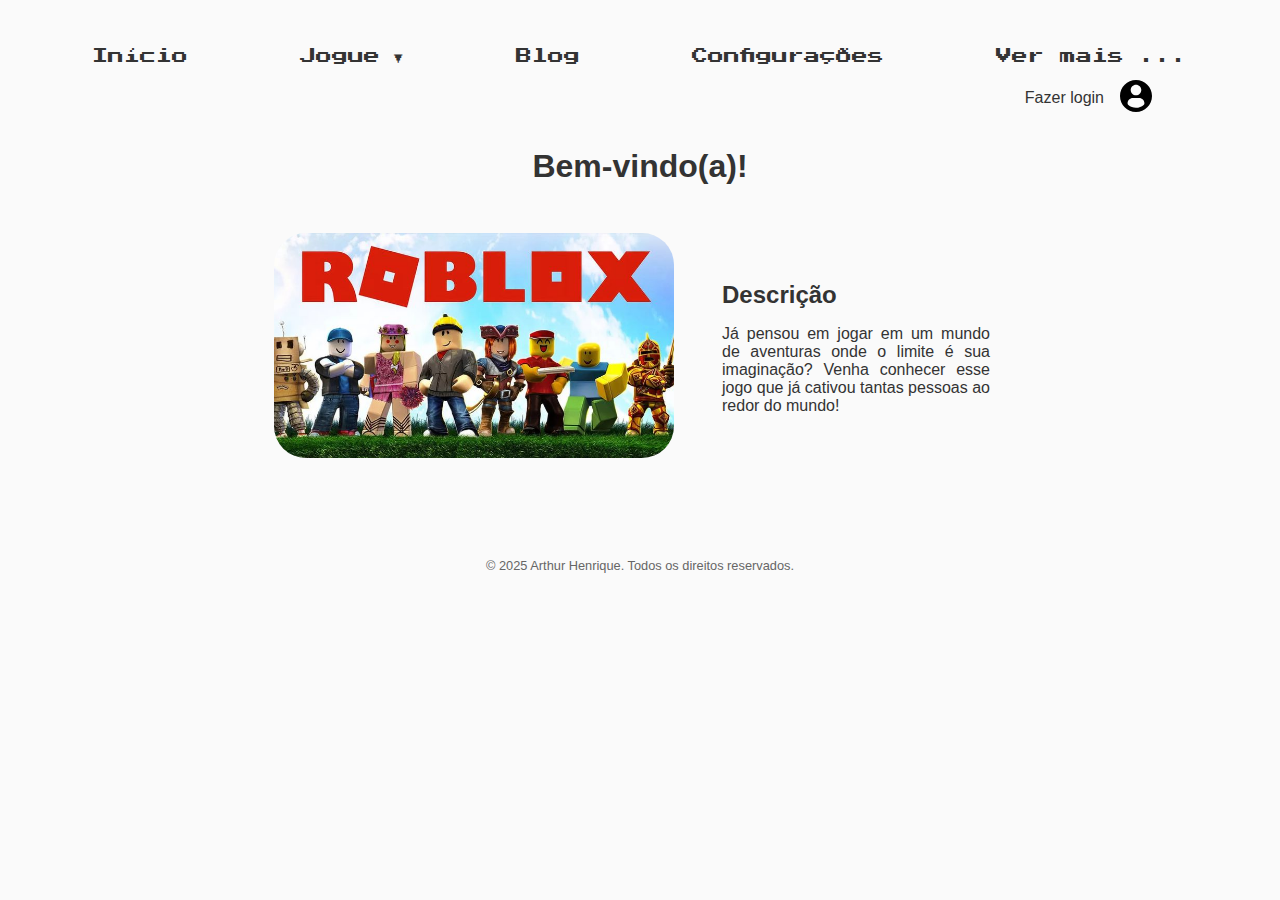
<file: index.html>
<!DOCTYPE html>
<html lang="pt-BR">
<head>
    <meta charset="UTF-8">
    <meta name="viewport" content="width=device-width, initial-scale=1.0">
    <title>Arhtur Henrique - Início</title>
    <link rel="shortcut icon" href="./assets/favicon.ico" type="image/x-icon">
    <link rel="stylesheet" href="style.css">
    <link rel="preconnect" href="https://fonts.googleapis.com">
    <link rel="preconnect" href="https://fonts.gstatic.com" crossorigin>
    <link href="https://fonts.googleapis.com/css2?family=Press+Start+2P&family=Raleway:ital,wght@0,100..900;1,100..900&display=swap" rel="stylesheet">
</head>
<body>
    <header>
        <nav>
            <ul>
                <li><a href="./index.html">Início</a></li>
                <li class="menu-jogue">
                    <a href="./jogue.html">Jogue</a>
                    <ul class="submenu">
                        <li><a href="https://www.roblox.com/pt">Roblox</a></li>
                    </ul>
                </li>
                <li><a href="./blog.html">Blog</a></li>
                <li><a href="./config.html">Configurações</a></li>
                <li><a href="./mais.html">Ver mais ...</a></li>
            </ul>
        </nav>

        <div class="login-area">
            <figure>
                <span>Fazer login</span>
                <a href="./login.html">
                    <img src="./assets/profile.svg" alt="ícone de login para a área do usuário" id="loginIcon">
                </a>
            </figure>
        </div>
    </header>

    <main>
        <h1 id="saudacao">Bem-vindo(a)!</h1>
        <div id="bannerDescricao">
            <figure id="containerBanner">
                <img id="banner" src="./assets/banner.jpeg" alt="Imagem de vários personagens">
            </figure>
            <div id="containerDescricao">
                <h2>Descrição</h2>
                <p id="textoDescricao">Já pensou em jogar em um mundo de aventuras onde o limite é sua imaginação? Venha conhecer esse jogo que já cativou tantas pessoas ao redor do mundo!</p>
            </div>
        </div>
    </main>

    <footer>
        <p>© 2025 Arthur Henrique. Todos os direitos reservados.</p>
    </footer>
</html>
</file>
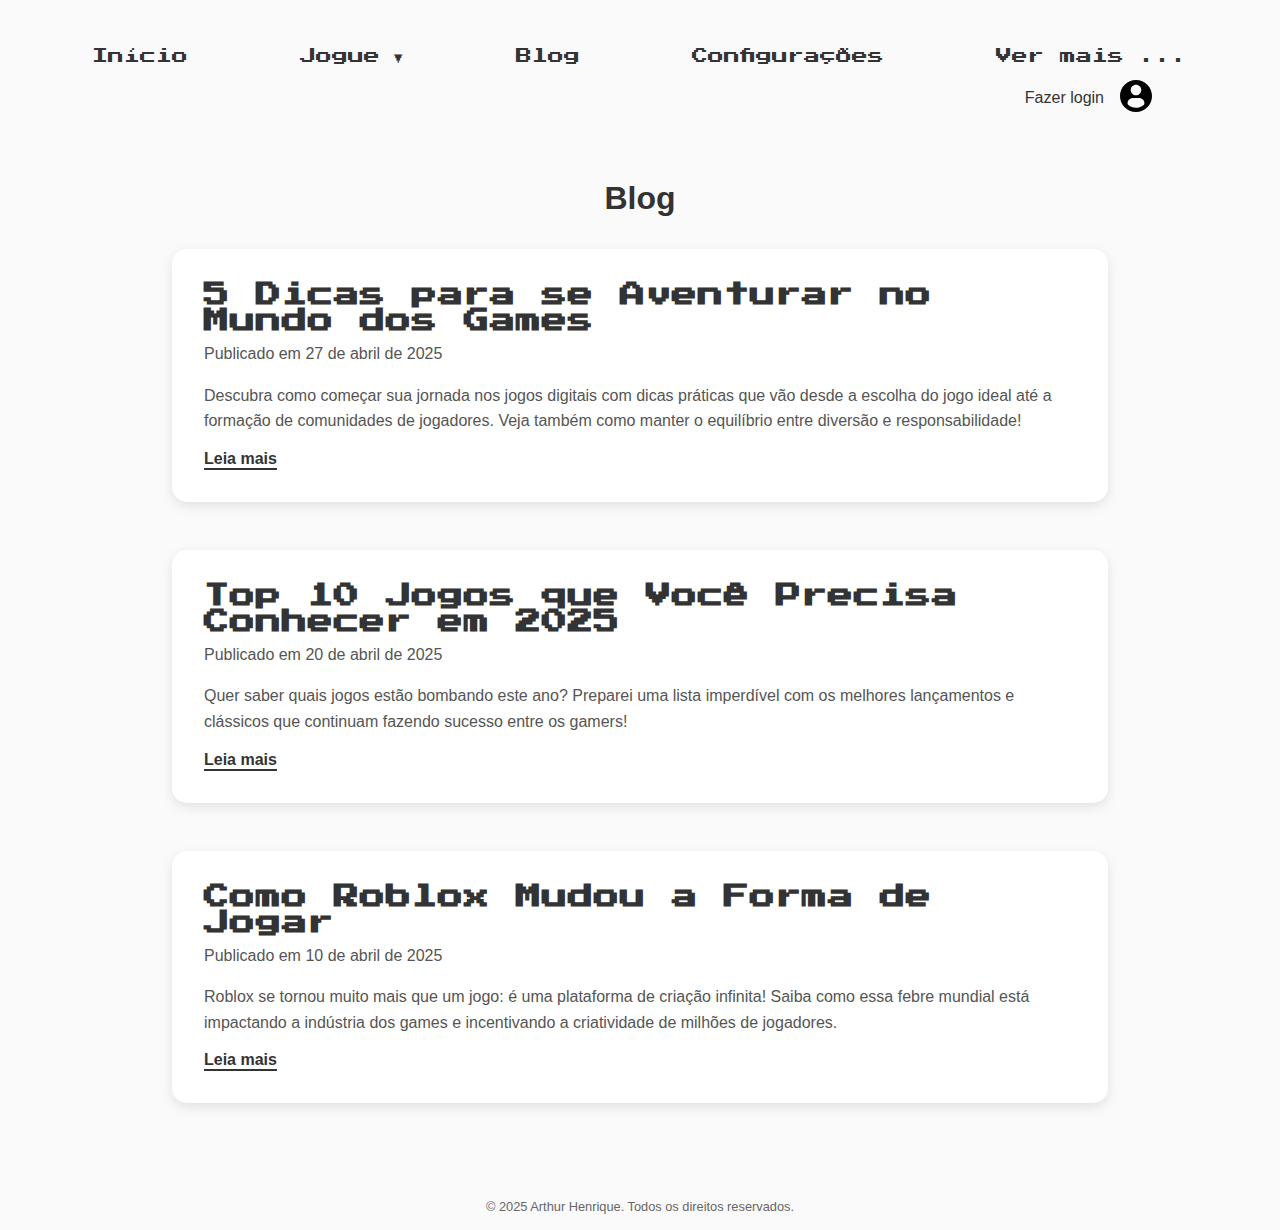
<file: blog.html>
<!DOCTYPE html>
<html lang="pt-BR">
<head>
    <meta charset="UTF-8">
    <meta name="viewport" content="width=device-width, initial-scale=1.0">
    <title>Arhtur Henrique - Blog</title>
    <link rel="shortcut icon" href="./assets/favicon.ico" type="image/x-icon">
    <link rel="stylesheet" href="style.css">
    <link rel="preconnect" href="https://fonts.googleapis.com">
    <link rel="preconnect" href="https://fonts.gstatic.com" crossorigin>
    <link href="https://fonts.googleapis.com/css2?family=Press+Start+2P&family=Raleway:ital,wght@0,100..900;1,100..900&display=swap" rel="stylesheet">
</head>
<body>
    <header>
        <nav>
            <ul>
                <li><a href="./index.html">Início</a></li>
                <li class="menu-jogue">
                    <a href="./jogue.html">Jogue</a>
                    <ul class="submenu">
                        <li><a href="https://www.roblox.com/pt">Roblox</a></li>
                    </ul>
                </li>
                <li><a href="./blog.html">Blog</a></li>
                <li><a href="./config.html">Configurações</a></li>
                <li><a href="./mais.html">Ver mais ...</a></li>
            </ul>
        </nav>

        <div class="login-area">
            <figure>
                <span>Fazer login</span>
                <a href="./login.html">
                    <img src="./assets/profile.svg" alt="ícone de login para a área do usuário" id="loginIcon">
                </a>
            </figure>
        </div>
    </header>

    <main class="blog-container">
        <h1 id="saudacao">Blog</h1>
        <section class="blog-posts">
          
          <article class="blog-post">
            <h2>5 Dicas para se Aventurar no Mundo dos Games</h2>
            <p class="post-date">Publicado em 27 de abril de 2025</p>
            <p>Descubra como começar sua jornada nos jogos digitais com dicas práticas que vão desde a escolha do jogo ideal até a formação de comunidades de jogadores. Veja também como manter o equilíbrio entre diversão e responsabilidade!</p>
            <a class="read-more" href="#">Leia mais</a>
          </article>
    
          <article class="blog-post">
            <h2>Top 10 Jogos que Você Precisa Conhecer em 2025</h2>
            <p class="post-date">Publicado em 20 de abril de 2025</p>
            <p>Quer saber quais jogos estão bombando este ano? Preparei uma lista imperdível com os melhores lançamentos e clássicos que continuam fazendo sucesso entre os gamers!</p>
            <a class="read-more" href="#">Leia mais</a>
          </article>
    
          <article class="blog-post">
            <h2>Como Roblox Mudou a Forma de Jogar</h2>
            <p class="post-date">Publicado em 10 de abril de 2025</p>
            <p>Roblox se tornou muito mais que um jogo: é uma plataforma de criação infinita! Saiba como essa febre mundial está impactando a indústria dos games e incentivando a criatividade de milhões de jogadores.</p>
            <a class="read-more" href="#">Leia mais</a>
          </article>
    
        </section>
      </main>
    

    <footer>
        <p>© 2025 Arthur Henrique. Todos os direitos reservados.</p>
    </footer>
</html>
</file>
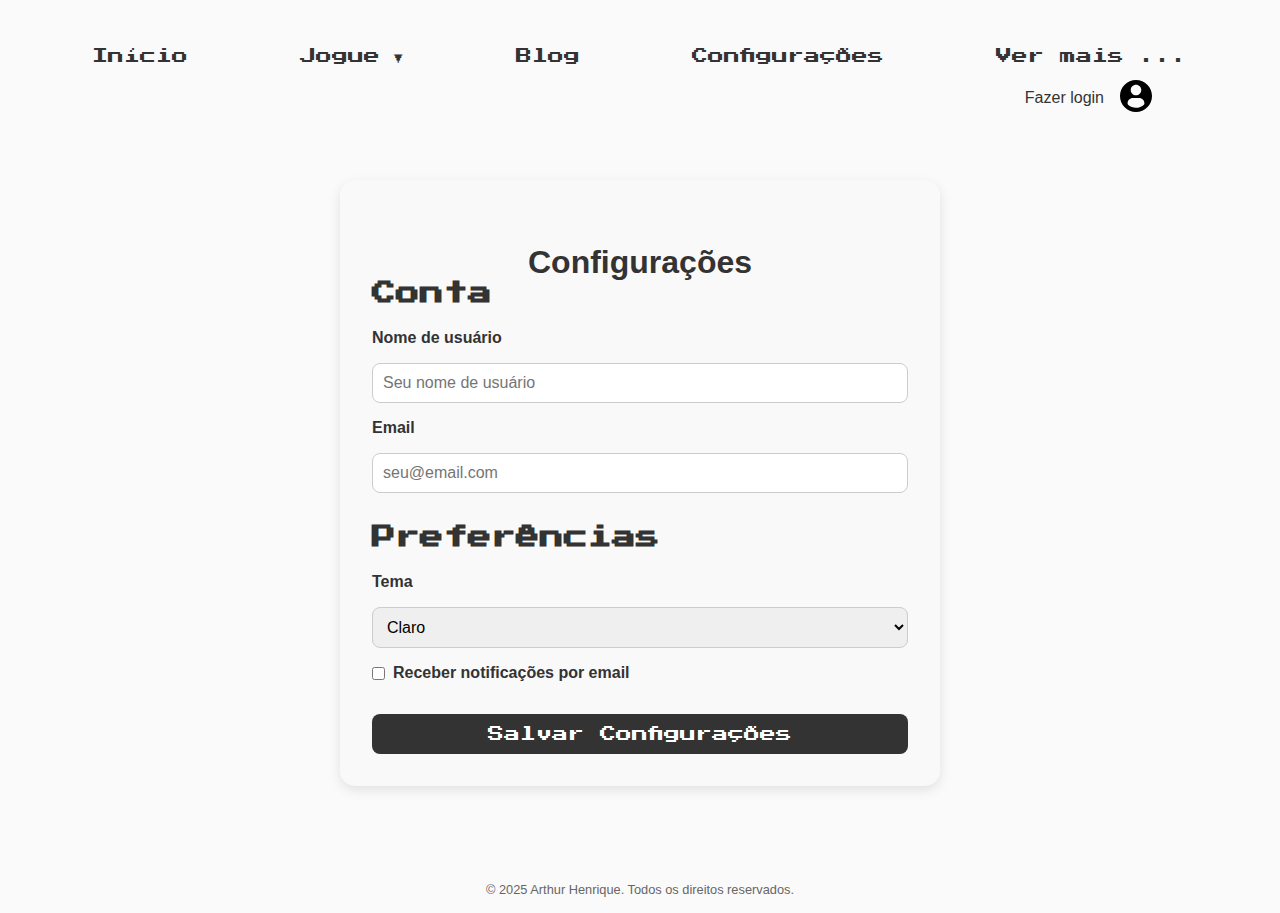
<file: config.html>
<!DOCTYPE html>
<html lang="pt-BR">
<head>
    <meta charset="UTF-8">
    <meta name="viewport" content="width=device-width, initial-scale=1.0">
    <title>Arhtur Henrique - Configurações</title>
    <link rel="shortcut icon" href="./assets/favicon.ico" type="image/x-icon">
    <link rel="stylesheet" href="style.css">
    <link rel="preconnect" href="https://fonts.googleapis.com">
    <link rel="preconnect" href="https://fonts.gstatic.com" crossorigin>
    <link href="https://fonts.googleapis.com/css2?family=Press+Start+2P&family=Raleway:ital,wght@0,100..900;1,100..900&display=swap" rel="stylesheet">
</head>
<body>
    <header>
        <nav>
            <ul>
                <li><a href="./index.html">Início</a></li>
                <li class="menu-jogue">
                    <a href="./jogue.html">Jogue</a>
                    <ul class="submenu">
                        <li><a href="https://www.roblox.com/pt">Roblox</a></li>
                    </ul>
                </li>
                <li><a href="./blog.html">Blog</a></li>
                <li><a href="./config.html">Configurações</a></li>
                <li><a href="./mais.html">Ver mais ...</a></li>
            </ul>
        </nav>

        <div class="login-area">
            <figure>
                <span>Fazer login</span>
                <a href="./login.html">
                    <img src="./assets/profile.svg" alt="ícone de login para a área do usuário" id="loginIcon">
                </a>
            </figure>
        </div>
    </header>

    <main class="config-container">
        <h1 id="saudacao">Configurações</h1>
    
        <form class="config-form">
          <section class="config-section">
            <h2>Conta</h2>
            <label for="nome">Nome de usuário</label>
            <input type="text" id="nome" name="nome" placeholder="Seu nome de usuário">
    
            <label for="email">Email</label>
            <input type="email" id="email" name="email" placeholder="seu@email.com">
          </section>
    
          <section class="config-section">
            <h2>Preferências</h2>
            <label for="tema">Tema</label>
            <select id="tema" name="tema">
              <option value="claro">Claro</option>
              <option value="escuro">Escuro</option>
            </select>
    
            <div class="checkbox-group">
              <input type="checkbox" id="notificacoes" name="notificacoes">
              <label for="notificacoes">Receber notificações por email</label>
            </div>
          </section>
    
          <button type="submit">Salvar Configurações</button>
        </form>
      </main>

    <footer>
        <p>© 2025 Arthur Henrique. Todos os direitos reservados.</p>
    </footer>
</html>
</file>
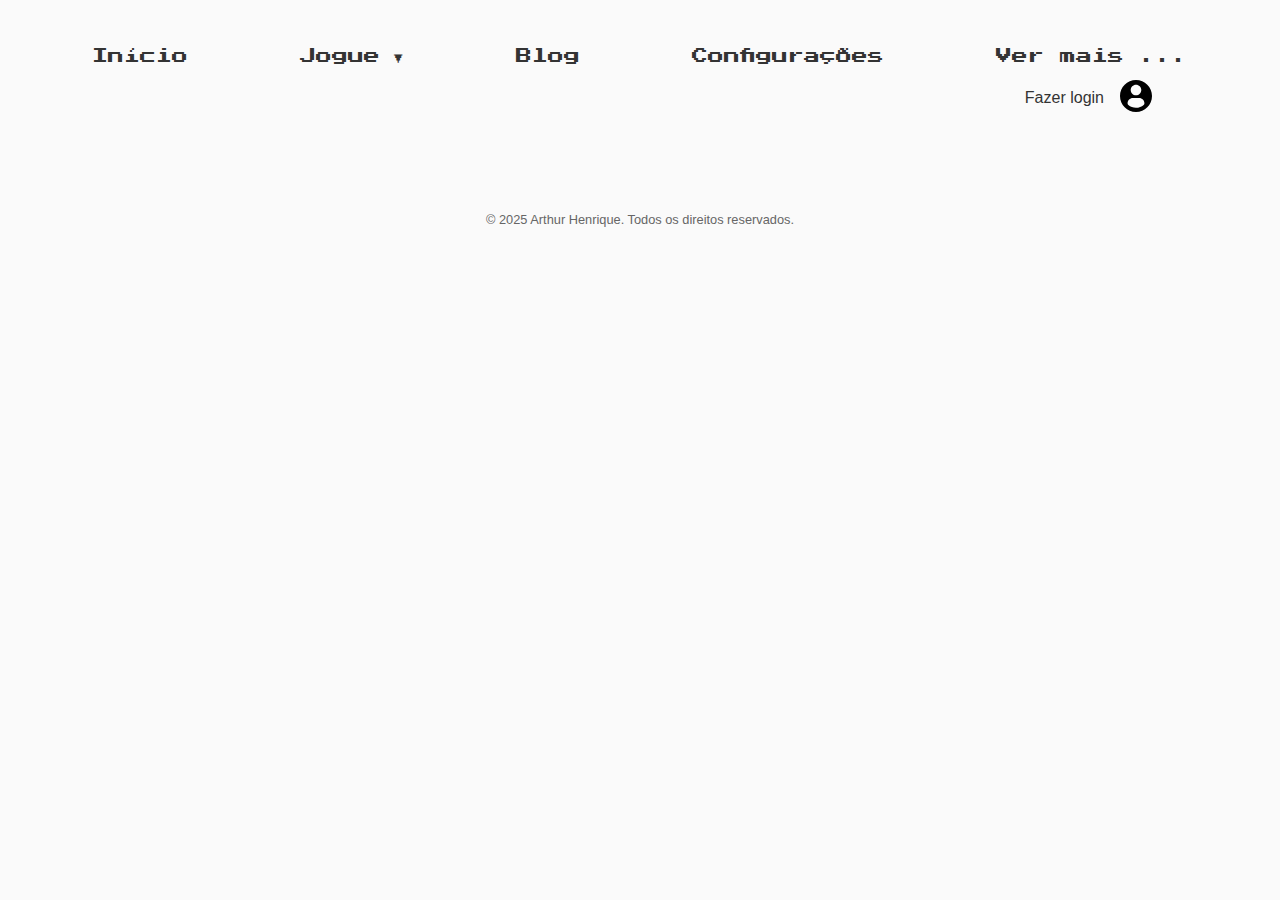
<file: jogue.html>
<!DOCTYPE html>
<html lang="pt-BR">
<head>
    <meta charset="UTF-8">
    <meta name="viewport" content="width=device-width, initial-scale=1.0">
    <title>Arthur Henrique - Jogue</title>
    <link rel="shortcut icon" href="./assets/favicon.ico" type="image/x-icon">
    <link rel="stylesheet" href="style.css">
    <link rel="preconnect" href="https://fonts.googleapis.com">
    <link rel="preconnect" href="https://fonts.gstatic.com" crossorigin>
    <link href="https://fonts.googleapis.com/css2?family=Press+Start+2P&family=Raleway:ital,wght@0,100..900;1,100..900&display=swap" rel="stylesheet">
</head>
<body>
    <header>
        <nav>
            <ul>
                <li><a href="./index.html">Início</a></li>
                <li class="menu-jogue">
                    <a href="./jogue.html">Jogue</a>
                    <ul class="submenu">
                        <li><a href="https://www.roblox.com/pt">Roblox</a></li>
                    </ul>
                </li>
                <li><a href="./blog.html">Blog</a></li>
                <li><a href="./config.html">Configurações</a></li>
                <li><a href="./mais.html">Ver mais ...</a></li>
            </ul>
        </nav>

        <div class="login-area">
            <figure>
                <span>Fazer login</span>
                <a href="./login.html">
                    <img src="./assets/profile.svg" alt="ícone de login para a área do usuário" id="loginIcon">
                </a>
            </figure>
        </div>
    </header>

    <main>
        <!-- Conteúdo principal -->
    </main>

    <footer>
        <p>© 2025 Arthur Henrique. Todos os direitos reservados.</p>
    </footer>
</body>
</html>
</file>
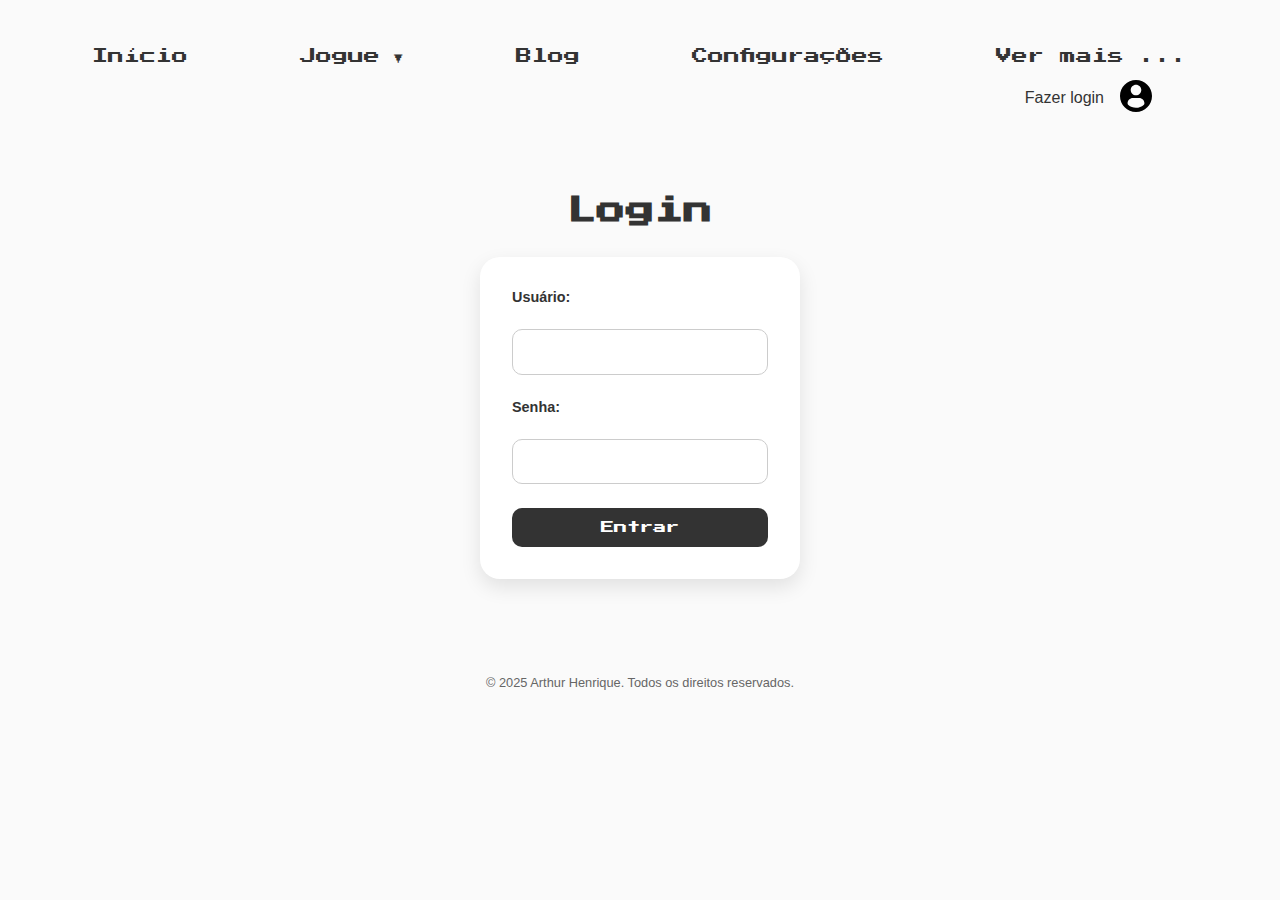
<file: login.html>
<!DOCTYPE html>
<html lang="pt-BR">
<head>
    <meta charset="UTF-8">
    <meta name="viewport" content="width=device-width, initial-scale=1.0">
    <title>Arthur Henrique - Login</title>
    <link rel="shortcut icon" href="./assets/favicon.ico" type="image/x-icon">
    <link rel="stylesheet" href="style.css">
    <link rel="preconnect" href="https://fonts.googleapis.com">
    <link rel="preconnect" href="https://fonts.gstatic.com" crossorigin>
    <link href="https://fonts.googleapis.com/css2?family=Press+Start+2P&family=Raleway:ital,wght@0,100..900;1,100..900&display=swap" rel="stylesheet">
</head>
<body>
    <header>
        <nav>
            <ul>
                <li><a href="./index.html">Início</a></li>
                <li class="menu-jogue">
                    <a href="./jogue.html">Jogue</a>
                    <ul class="submenu">
                        <li><a href="https://www.roblox.com/pt">Roblox</a></li>
                    </ul>
                </li>
                <li><a href="./blog.html">Blog</a></li>
                <li><a href="./config.html">Configurações</a></li>
                <li><a href="./mais.html">Ver mais ...</a></li>
            </ul>
        </nav>

        <div class="login-area">
            <figure>
                <span>Fazer login</span>
                <a href="./login.html">
                    <img src="./assets/profile.svg" alt="ícone de login para a área do usuário" id="loginIcon">
                </a>
            </figure>
        </div>
    </header>

    <main>
        <section class="login-container">
            <h1>Login</h1>
            <form action="./profile.html" method="GET" class="login-form">
                <label for="username">Usuário:</label>
                <input type="text" id="username" name="username" required>
    
                <label for="password">Senha:</label>
                <input type="password" id="password" name="password" required>
    
                <button type="submit">Entrar</button>
            </form>
        </section>
    </main>
    

    <footer>
        <p>© 2025 Arthur Henrique. Todos os direitos reservados.</p>
    </footer>
</body>
</html>
</file>
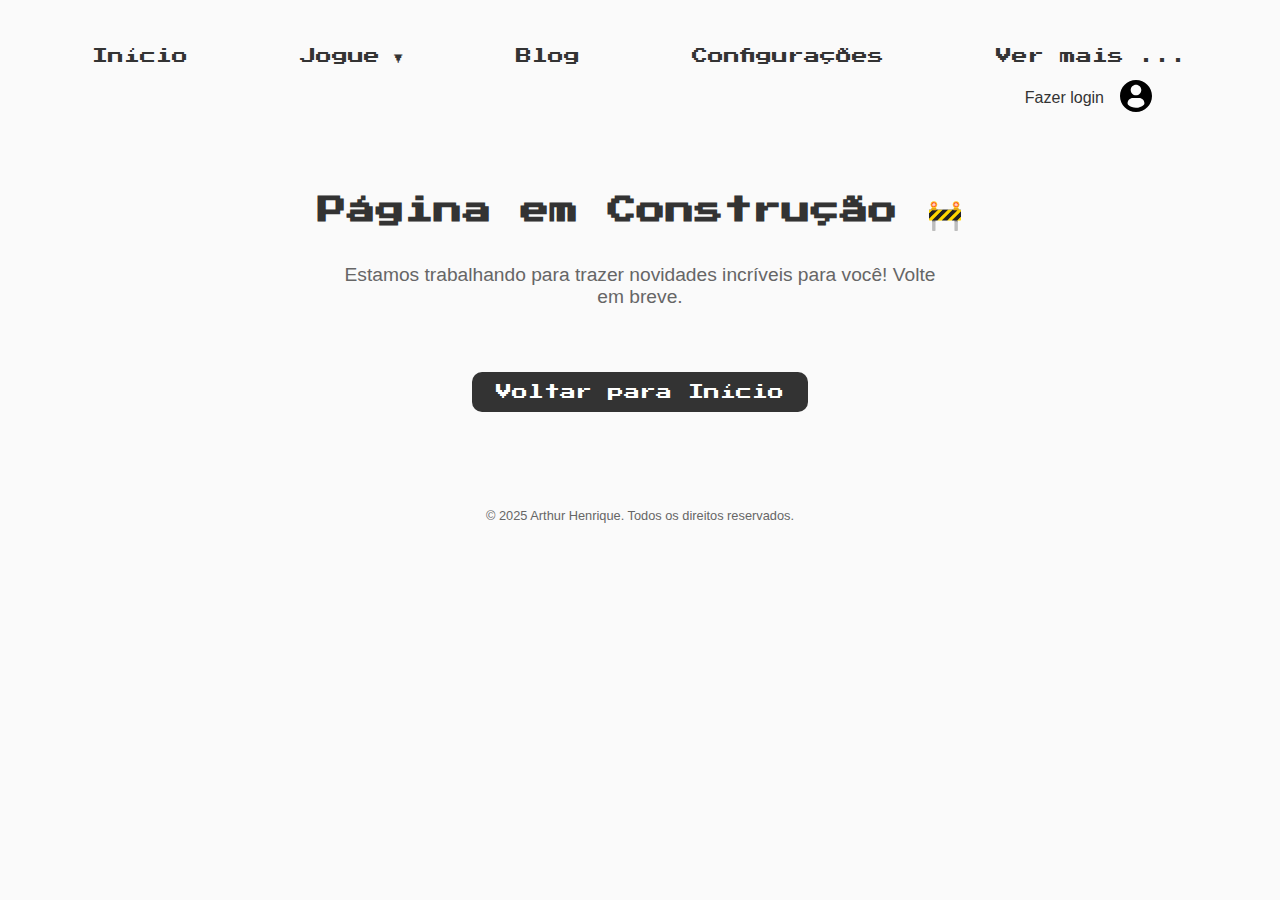
<file: mais.html>
<!DOCTYPE html>
<html lang="pt-BR">
<head>
    <meta charset="UTF-8">
    <meta name="viewport" content="width=device-width, initial-scale=1.0">
    <title>Arhtur Henrique - Mais</title>
    <link rel="stylesheet" href="style.css">
    <link rel="shortcut icon" href="./assets/favicon.ico" type="image/x-icon">
    <link rel="preconnect" href="https://fonts.googleapis.com">
    <link rel="preconnect" href="https://fonts.gstatic.com" crossorigin>
    <link href="https://fonts.googleapis.com/css2?family=Press+Start+2P&family=Raleway:ital,wght@0,100..900;1,100..900&display=swap" rel="stylesheet">
</head>
<body>
    <header>
        <nav>
            <ul>
                <li><a href="./index.html">Início</a></li>
                <li class="menu-jogue">
                    <a href="./jogue.html">Jogue</a>
                    <ul class="submenu">
                        <li><a href="https://www.roblox.com/pt">Roblox</a></li>
                    </ul>
                </li>
                <li><a href="./blog.html">Blog</a></li>
                <li><a href="./config.html">Configurações</a></li>
                <li><a href="./mais.html">Ver mais ...</a></li>
            </ul>
        </nav>

        <div class="login-area">
            <figure>
                <span>Fazer login</span>
                <a href="./login.html">
                    <img src="./assets/profile.svg" alt="ícone de login para a área do usuário" id="loginIcon">
                </a>
            </figure>
        </div>
    </header>

    <main class="construction-container">
        <h1>Página em Construção 🚧</h1>
        <p>Estamos trabalhando para trazer novidades incríveis para você! Volte em breve.</p>
        <a class="back-login" href="./index.html">Voltar para Início</a>
      </main>
    

    <footer>
        <p>© 2025 Arthur Henrique. Todos os direitos reservados.</p>
    </footer>
</html>
</file>
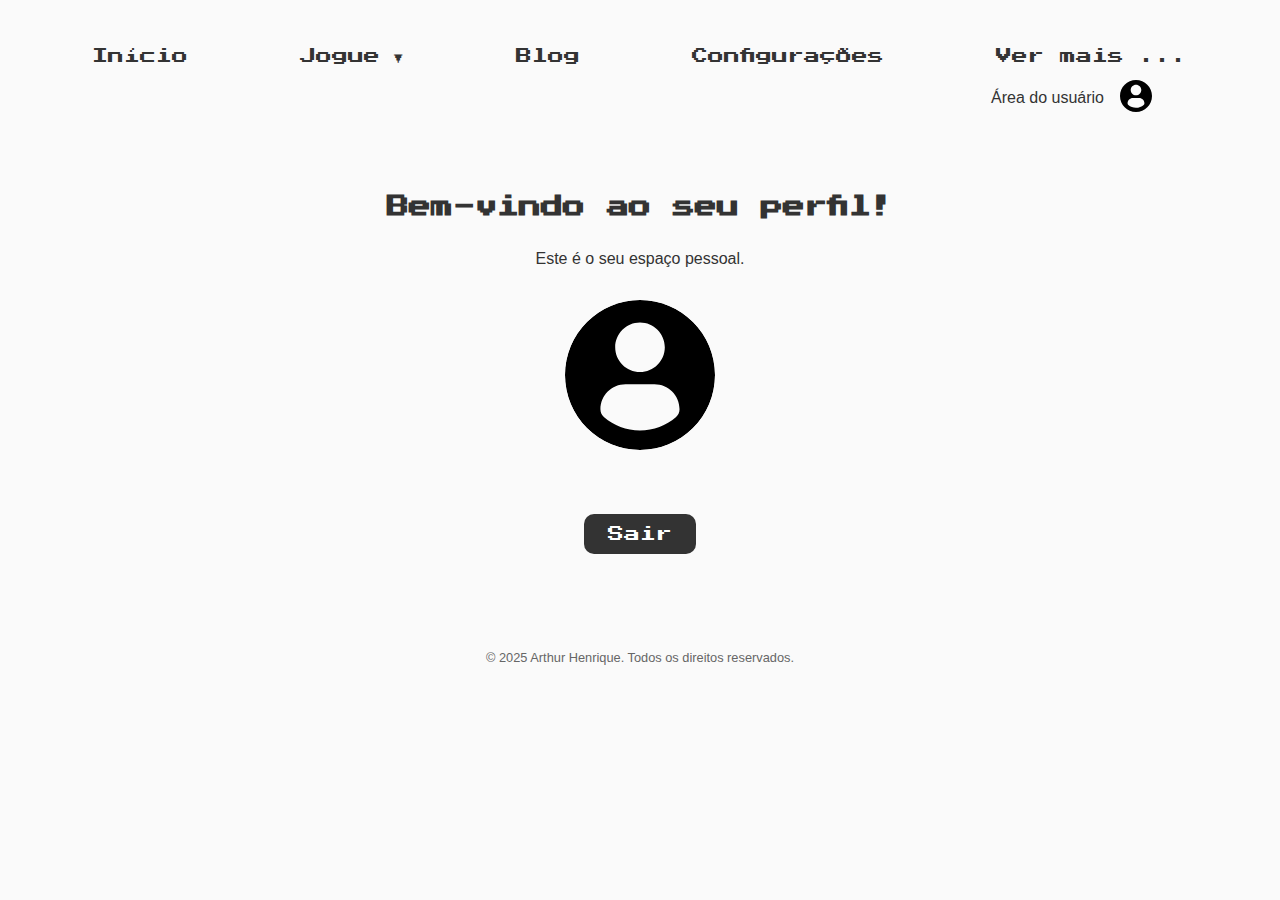
<file: profile.html>
<!DOCTYPE html>
<html lang="pt-BR">
<head>
    <meta charset="UTF-8">
    <meta name="viewport" content="width=device-width, initial-scale=1.0">
    <title>Arthur Henrique - Perfil</title>
    <link rel="stylesheet" href="style.css">
    <link rel="preconnect" href="https://fonts.googleapis.com">
    <link rel="preconnect" href="https://fonts.gstatic.com" crossorigin>
    <link href="https://fonts.googleapis.com/css2?family=Press+Start+2P&family=Raleway:ital,wght@0,100..900;1,100..900&display=swap" rel="stylesheet">
</head>
<body>
    <header>
        <nav>
            <ul>
                <li><a href="./index.html">Início</a></li>
                <li class="menu-jogue">
                    <a href="./jogue.html">Jogue</a>
                    <ul class="submenu">
                        <li><a href="#">Roblox</a></li>
                    </ul>
                </li>
                <li><a href="./blog.html">Blog</a></li>
                <li><a href="./config.html">Configurações</a></li>
                <li><a href="./mais.html">Ver mais ...</a></li>
            </ul>
        </nav>

        <div class="login-area">
            <figure>
                <span>Área do usuário</span>
                <a href="./login.html">
                    <img src="./assets/profile.svg" alt="ícone de login para a área do usuário" id="loginIcon">
                </a>
            </figure>
        </div>
    </header>

    <main>
        <section class="profile-container">
            <h1>Bem-vindo ao seu perfil!</h1>
            <p>Este é o seu espaço pessoal.</p>
            <img src="./assets/profile.svg" alt="Foto de perfil" class="profile-pic">
            <p><a href="./login.html" class="back-login">Sair</a></p>
        </section>
    </main>

    <footer>
        <p>© 2025 Arthur Henrique. Todos os direitos reservados.</p>
    </footer>
</body>
</html>
</file>
<file: style.css>
/* RESET */
* {
    margin: 0;
    padding: 0;
    box-sizing: border-box;
}

/* BASE */
body {
    font-family: 'Lucida Sans', 'Lucida Sans Regular', 'Lucida Grande', 'Lucida Sans Unicode', Geneva, Verdana, sans-serif;
    background-color: #fafafa;
    color: #333;
}

/* NAVIGATION */
header nav {
    margin-top: 2rem;
}

nav, ul {
    display: flex;
    justify-content: center;
    align-items: center;
}

ul {
    gap: 3rem;
}

ul li {
    list-style: none;
    font-family: "Press Start 2P", system-ui;
    font-weight: 400;
    padding: 1rem 2rem;
    border-radius: 15px;
    transition: all 0.3s ease;
}

ul li a {
    color: inherit;
    text-decoration: none;
}

ul li:hover {
    background-color: #e0e0e0;
    transform: scale(1.1);
}

/* LOGIN ICON */
.login-area figure {
    display: flex;
    align-items: center;
    justify-content: flex-end;
    margin-right: 8rem;
    gap: 1rem;
}

#loginIcon {
    width: 2rem;
    height: 2rem;
}

/* SUBMENU */
.menu-jogue {
    position: relative;
}

.menu-jogue > a::after {
    content: " ▼";
    font-size: 0.6rem;
    margin-left: 0.3rem;
}

.submenu {
    display: none;
    position: absolute;
    top: 100%;
    left: 0;
    background-color: #e0e0e0;
    border-radius: 8px;
    padding: 0.5rem 0;
    min-width: 140px;
    box-shadow: 0 4px 8px rgba(0,0,0,0.1);
    z-index: 10;
}

.submenu li {
    padding: 0.8rem 1.5rem;
}

.submenu li a {
    font-size: 0.75rem;
    color: inherit;
}

.menu-jogue:hover .submenu {
    display: block;
}

.submenu li:hover {
    background-color: #d5d5d5;
}

/* LOGIN FORM */
.login-container {
    display: flex;
    flex-direction: column;
    align-items: center;
    margin-top: 5rem;
    gap: 2rem;
}

.login-container h1 {
    font-family: "Press Start 2P", system-ui;
    font-size: 1.8rem;
    text-align: center;
}

.login-form {
    display: flex;
    flex-direction: column;
    width: 100%;
    max-width: 320px;
    gap: 1.5rem;
    background-color: #ffffff;
    padding: 2rem;
    border-radius: 20px;
    box-shadow: 0px 8px 20px rgba(0, 0, 0, 0.1);
}

.login-form label {
    font-weight: bold;
    font-size: 0.9rem;
}

.login-form input {
    padding: 0.8rem;
    border: 1px solid #ccc;
    border-radius: 10px;
    font-size: 1rem;
}

.login-form button {
    padding: 0.8rem;
    background-color: #333;
    color: #fff;
    font-family: "Press Start 2P", system-ui;
    border: none;
    border-radius: 10px;
    cursor: pointer;
    transition: background-color 0.3s ease;
}

.login-form button:hover {
    background-color: #555;
}

/* PROFILE PAGE */
.profile-container {
    display: flex;
    flex-direction: column;
    align-items: center;
    margin-top: 5rem;
    gap: 2rem;
}

.profile-container h1 {
    font-family: "Press Start 2P", system-ui;
    font-size: 1.4rem;
}

.profile-container p {
    font-size: 1rem;
    text-align: center;
    max-width: 600px;
}

.profile-pic {
    width: 150px;
    height: 150px;
    object-fit: cover;
    border-radius: 50%;
}

/* BACK LOGIN LINK */
.back-login {
    display: inline-block;
    margin-top: 1rem;
    padding: 0.8rem 1.5rem;
    background-color: #333;
    color: #fff;
    text-decoration: none;
    border-radius: 10px;
    font-family: "Press Start 2P", system-ui;
    transition: background-color 0.3s ease;
}

.back-login:hover {
    background-color: #555;
}

/* FOOTER */
footer {
    margin-top: 5rem;
    text-align: center;
    font-size: 0.8rem;
    padding: 1rem;
    color: #666;
}

/* BANNER E DESCRIÇÃO */
#saudacao {
    text-align: center;
    margin-top: 2rem;
    font-size: 2rem;
    font-weight: bold;
}

#bannerDescricao {
    display: flex;
    justify-content: center;
    align-items: center;
    gap: 2rem;
    margin-top: 3rem;
    flex-wrap: wrap;
}

#containerBanner {
    width: auto;
    text-align: center;
}

#banner {
    max-width: 400px;
    width: 100%;
    height: auto;
    border-radius: 2rem;
}

#containerDescricao {
    text-align: justify;
    width: 300px;
    padding: 1rem;
}

#containerDescricao h2 {
    margin-bottom: 1rem;
    font-size: 1.5rem;
}


.blog-container {
    max-width: 1000px;
    margin: 4rem auto;
    padding: 0 2rem;
}

.blog-posts {
    display: flex;
    flex-direction: column;
    gap: 3rem;
    margin-top: 2rem;
}

.blog-post {
    background-color: #fff;
    padding: 2rem;
    border-radius: 15px;
    box-shadow: 0 4px 12px rgba(0, 0, 0, 0.1);
    transition: transform 0.3s ease;
}

.blog-post:hover {
    transform: translateY(-5px);
}

.blog-post h2 {
    font-size: 1.6rem;
    margin-bottom: 0.5rem;
    font-family: "Press Start 2P", system-ui;
}

.post-date {
    font-size: 0.8rem;
    color: #888;
    margin-bottom: 1rem;
}

.blog-post p {
    font-size: 1rem;
    line-height: 1.6;
    color: #555;
}

.read-more {
    display: inline-block;
    margin-top: 1rem;
    color: #333;
    font-weight: bold;
    text-decoration: none;
    border-bottom: 2px solid #333;
    transition: color 0.3s ease, border-color 0.3s ease;
}

.read-more:hover {
    color: #555;
    border-color: #555;
}

.config-container {
    max-width: 600px;
    margin: 4rem auto;
    padding: 2rem;
    background-color: #f9f9f9;
    border-radius: 15px;
    box-shadow: 0px 4px 12px rgba(0, 0, 0, 0.1);
}

.config-form {
    display: flex;
    flex-direction: column;
    gap: 2rem;
}

.config-section {
    display: flex;
    flex-direction: column;
    gap: 1rem;
}

.config-section h2 {
    font-size: 1.5rem;
    font-family: "Press Start 2P", system-ui;
    margin-bottom: 0.5rem;
}

.config-form label {
    font-weight: bold;
    font-size: 1rem;
}

.config-form input[type="text"],
.config-form input[type="email"],
.config-form select {
    padding: 10px;
    font-size: 1rem;
    border: 1px solid #ccc;
    border-radius: 8px;
}

.checkbox-group {
    display: flex;
    align-items: center;
    gap: 0.5rem;
}

.config-form button {
    padding: 12px;
    background-color: #333;
    color: white;
    font-family: "Press Start 2P", system-ui;
    font-size: 1rem;
    border: none;
    border-radius: 8px;
    cursor: pointer;
    transition: background-color 0.3s;
}

.config-form button:hover {
    background-color: #555;
}


.construction-container {
    display: flex;
    flex-direction: column;
    align-items: center;
    text-align: center;
    margin-top: 5rem;
    gap: 2rem;
}

.construction-container h1 {
    font-family: "Press Start 2P", system-ui;
    font-size: 1.8rem;
    color: #333;
}

.construction-container p {
    font-size: 1.2rem;
    color: #666;
    max-width: 600px;
}

.construction-image {
    width: 300px;
    height: auto;
}

.back-login {
    padding: 12px 24px;
    font-size: 1rem;
    margin-top: 2rem;
}
</file>
